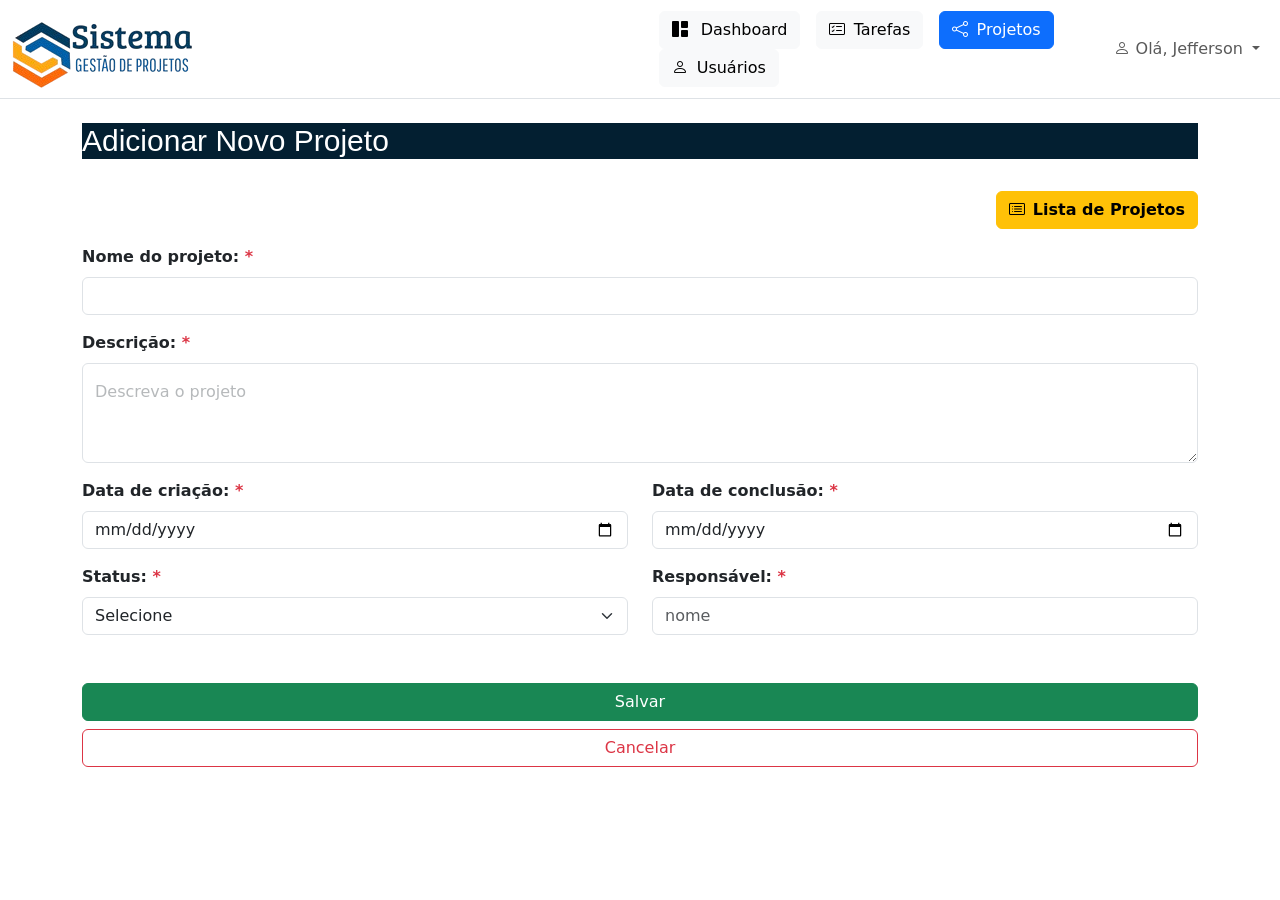
<file: projeto.html>
<!DOCTYPE html>
<html lang="pt-BR">

<head>
    <meta charset="UTF-8">
    <meta name="viewport" content="width=device-width, initial-scale=1.0">
    <!-- Bootstrap 5.3.3 CSS (Apenas um link necessário) -->
    <link href="https://cdn.jsdelivr.net/npm/bootstrap@5.3.3/dist/css/bootstrap.min.css" rel="stylesheet">
    <!-- Bootstrap Icons -->
    <link rel="stylesheet" href="https://cdn.jsdelivr.net/npm/bootstrap-icons@1.8.1/font/bootstrap-icons.css">
    <link rel="stylesheet" href="css/jeff.css">
        <link rel="stylesheet" href="jeff.css">
    <title>Projetos</title>
</head>

<body> <!-- Removido container-fluid daqui -->

    <nav class="navbar navbar-expand-lg navbar-light bg-white border-bottom">
        <div class="container-fluid">
            <!-- Logo -->
            <div class="login-box logo_2">
                <a href="#"><img src="img/logo_2.png" alt="Logo"></a>
            </div>

            <!-- Toggler (Hambúrguer) -->
            <button class="navbar-toggler" type="button" data-bs-toggle="collapse" data-bs-target="#navbarNav">
                <span class="navbar-toggler-icon"></span>
            </button>

            <!-- Elementos que entram no colapso -->
            <div class="collapse navbar-collapse ajusteBotaoMenu" id="navbarNav">
                <div class="me-auto ms-lg-3">
                    <button type="button" class="btn btn-light botaoMenu" onclick="window.location.href='index.html'">
                        <i class="bi bi-grid-1x2-fill me-2"></i> Dashboard
                    </button>
                    <button type="button" class="btn btn-light botaoMenu" onclick="window.location.href='tarefa.html'">
                        <i class="bi bi-card-checklist me-1"></i> Tarefas
                    </button>
                    <button type="button" class="btn btn-primary botaoMenu"
                        onclick="window.location.href='projeto.html'">
                        <i class="bi bi-share me-1"></i> Projetos
                    </button>
                    <button type="button" class="btn btn-light botaoMenu" onclick="window.location.href='usuario.html'">
                        <i class="bi bi-person me-1"></i> Usuários
                    </button>
                </div>

                <!-- Perfil do Usuário -->
                <ul class="navbar-nav">
                    <li class="nav-item dropdown">
                        <a class="nav-link dropdown-toggle" href="#" id="navbarDropdown" role="button"
                            data-bs-toggle="dropdown" aria-expanded="false">
                            <i class="bi bi-person jeff"></i> Olá, Jefferson
                        </a>
                        <ul class="dropdown-menu dropdown-menu-end" aria-labelledby="navbarDropdown">
                            <li><a class="dropdown-item" href="#">Perfil</a></li>
                            <li><a class="dropdown-item" href="#">Configurações</a></li>
                            <li>
                                <hr class="dropdown-divider">
                            </li>
                            <li><a class="dropdown-item" href="#">Sair</a></li>
                        </ul>
                    </li>
                </ul>
            </div>
        </div>
    </nav>

    <div class="container mt-4">
        <h1>Adicionar Novo Projeto</h1><br>
        <form action="">
            <div class="text-end mb-3">
                <button type="button" class="btn btn-warning negrito" data-bs-toggle="modal"
                    data-bs-target="#modalProjeto">
                    <i class="bi bi-card-list me-2"></i>Lista de Projetos
                </button>
            </div>

            <div class="mb-3">
                <label for="nomeProjeto" class="form-label">Nome do projeto: <span class="text-danger">*</span></label>
                <input type="text" class="form-control" id="nomeProjeto">
            </div>

            <div class="mb-3">
                <label class="form-label">Descrição: <span class="text-danger">*</span></label>
                <div class="form-floating">
                    <textarea class="form-control" placeholder="Descreva o projeto" id="floatingTextarea"
                        style="height: 100px"></textarea>
                    <label class="DescricaoPlaceholder" for="floatingTextarea">Descreva o projeto</label>
                </div>
            </div>

            <div class="row">
                <div class="col-md-6 mb-3">
                    <label class="form-label">Data de criação: <span class="text-danger">*</span></label>
                    <input type="date" class="form-control" id="dataCriacao">
                </div>
                <div class="col-md-6 mb-3">
                    <label class="form-label">Data de conclusão: <span class="text-danger">*</span></label>
                    <input type="date" class="form-control" id="dataConclusao">
                </div>
            </div>

            <div class="row">
                <div class="col-md-6 mb-3">
                    <label class="form-label">Status: <span class="text-danger">*</span></label>
                    <select class="form-select" id="status">
                        <option selected>Selecione</option>
                        <option value="PENDENTE">Pendente</option>
                        <option value="EM ANDAMENTO">Em execução</option>
                        <option value="CONCLUIDO">Concluído</option>
                        <option value="ENTREGUE">Entregue</option>
                    </select>
                </div>
                <div class="col-md-6 mb-3">
                    <label class="form-label">Responsável: <span class="text-danger">*</span></label>
                    <input type="text" class="form-control" id="responsavelProjeto" placeholder="nome">
                </div>
            </div>

            <div class="d-grid gap-2 mt-4">
                <div id="liveAlertPlaceholder"></div>
                <button type="button" class="btn btn-success" id="liveAlertBtn">Salvar</button>
                <button type="reset" class="btn btn-outline-danger">Cancelar</button>
            </div>
        </form>
    </div>

    <!-- Estrutura do Modal -->
    <div class="modal fade" id="modalProjeto" tabindex="-1" aria-labelledby="modalProjeto" aria-hidden="true">
        <div class="modal-dialog modal-xl">
            <div class="modal-content">
                <div class="modal-header">
                    <h5 class="modal-title">Lista de Projetos Cadastrados</h5>
                    <button type="button" class="btn-close" data-bs-close="modal" aria-label="Close"></button>
                </div>
                <div class="modal-body">
                    <div class="table-responsive">
                        <table class="table table-hover align-middle">
                            <thead class="table-light">
                                <tr>
                                    <th>Nome do projeto</th>
                                    <th>Descrição</th>
                                    <th>Criação</th>
                                    <th>Conclusão</th>
                                    <th>Status</th>
                                    <th>Responsável</th>
                                </tr>
                            </thead>
                            <tbody>
                                <tr>
                                    <td>E-commerce Alpha</td>
                                    <td>Desenvolvimento de loja virtual.</td>
                                    <td>01/02/2024</td>
                                    <td>15/03/2024</td>
                                    <td><span class="badge bg-success">Concluído</span></td>
                                    <td>Carlos Oliveira</td>
                                </tr>

                                <tr>
                                    <td>App Mobile Saúde</td>
                                    <td>Criação de interface para agendamento de consultas.</td>
                                    <td>10/04/2024</td>
                                    <td>-</td>
                                    <td><span class="badge bg-warning text-dark">Em Andamento</span></td>
                                    <td>Ana Costa</td>
                                </tr>

                                <tr>
                                    <td>Migração de Banco de Dados</td>
                                    <td>Transferência de dados do servidor antigo para a nuvem.</td>
                                    <td>20/03/2024</td>
                                    <td>30/04/2024</td>
                                    <td><span class="badge bg-danger">Atrasado</span></td>
                                    <td>Ricardo Souza</td>
                                </tr>
                            </tbody>
                        </table>
                    </div>
                </div>
                <div class="modal-footer">
                    <button type="button" class="btn btn-secondary" data-bs-dismiss="modal">Fechar</button>
                </div>
            </div>
        </div>
    </div>

    <!-- Scripts (Apenas uma vez) -->
    <script src="https://cdn.jsdelivr.net/npm/bootstrap@5.3.3/dist/js/bootstrap.bundle.min.js"></script>
    <script src="js/alertProjeto.js"></script>
</body>

</html>
</file>
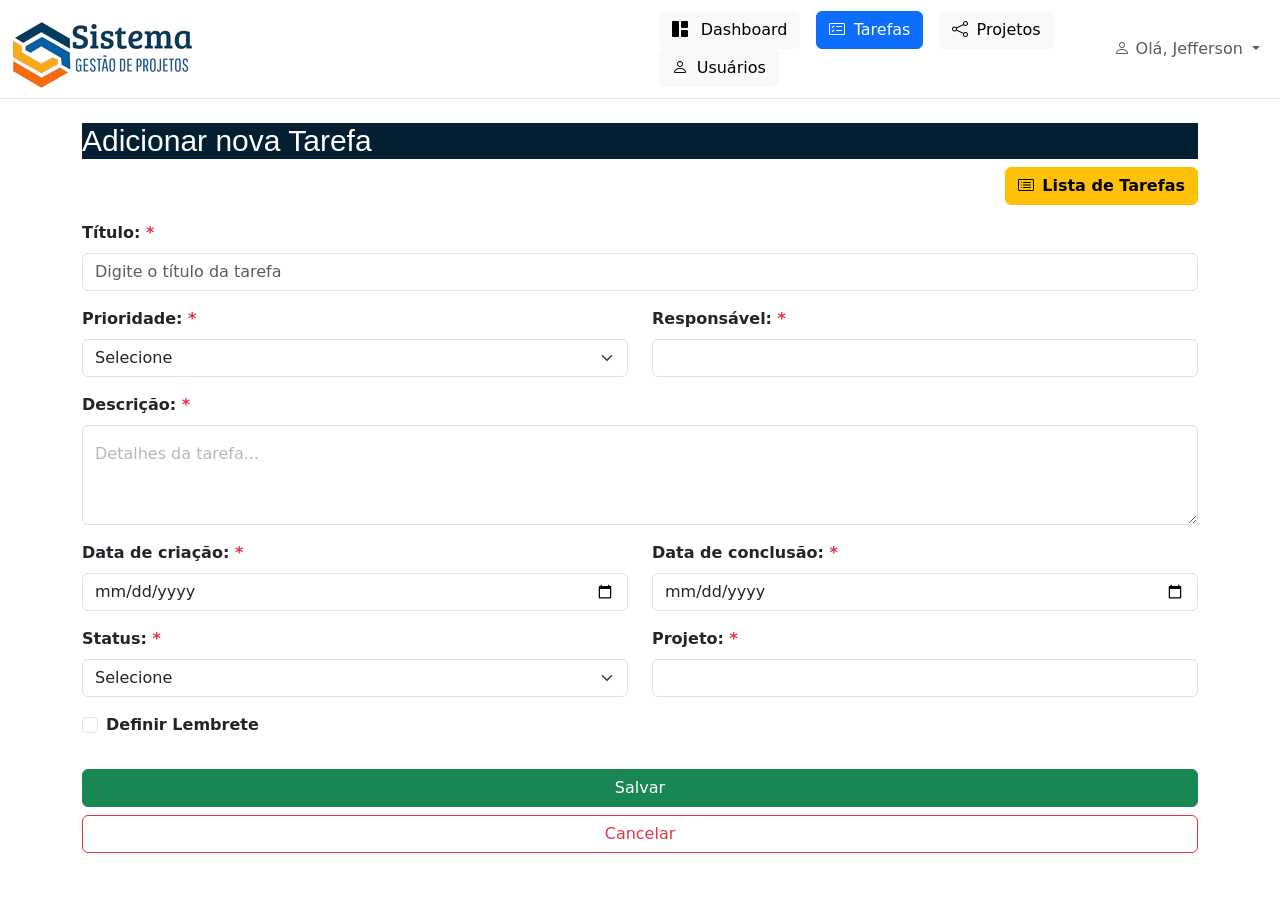
<file: tarefa.html>
<!DOCTYPE html>
<html lang="pt-BR">

<head>
    <meta charset="UTF-8">
    <meta name="viewport" content="width=device-width, initial-scale=1.0">
    <!-- Bootstrap 5.3.3 CSS (Apenas uma chamada) -->
    <link href="https://cdn.jsdelivr.net/npm/bootstrap@5.3.3/dist/css/bootstrap.min.css" rel="stylesheet">
    <!-- Bootstrap Icons -->
    <link rel="stylesheet" href="https://cdn.jsdelivr.net/npm/bootstrap-icons@1.8.1/font/bootstrap-icons.css">
    <link rel="stylesheet" href="css/jeff.css">
        <link rel="stylesheet" href="jeff.css">
    <title>Tarefas</title>
</head>

<body>

    <nav class="navbar navbar-expand-lg navbar-light bg-white border-bottom">
        <div class="container-fluid">
            <!-- Logo -->
            <div class="login-box logo_2">
                <a href="#"><img src="img/logo_2.png" alt="Logo"></a>
            </div>

            <!-- Toggler (Hambúrguer) -->
            <button class="navbar-toggler" type="button" data-bs-toggle="collapse" data-bs-target="#navbarNav">
                <span class="navbar-toggler-icon"></span>
            </button>

            <!-- Elementos da Navegação -->
            <div class="collapse navbar-collapse ajusteBotaoMenu" id="navbarNav">
                <div class="me-auto ms-lg-3">
                    <button type="button" class="btn btn-light botaoMenu" onclick="window.location.href='index.html'">
                        <i class="bi bi-grid-1x2-fill me-2"></i> Dashboard
                    </button>
                    <button type="button" class="btn btn-primary botaoMenu"
                        onclick="window.location.href='tarefa.html'">
                        <i class="bi bi-card-checklist me-1"></i> Tarefas
                    </button>
                    <button type="button" class="btn btn-light botaoMenu" onclick="window.location.href='projeto.html'">
                        <i class="bi bi-share me-1"></i> Projetos
                    </button>
                    <button type="button" class="btn btn-light botaoMenu" onclick="window.location.href='usuario.html'">
                        <i class="bi bi-person me-1"></i> Usuários
                    </button>
                </div>

                <!-- Perfil -->
                <ul class="navbar-nav">
                    <li class="nav-item dropdown">
                        <a class="nav-link dropdown-toggle" href="#" id="navbarDropdown" role="button"
                            data-bs-toggle="dropdown" aria-expanded="false">
                            <i class="bi bi-person jeff"></i> Olá, Jefferson
                        </a>
                        <ul class="dropdown-menu dropdown-menu-end" aria-labelledby="navbarDropdown">
                            <li><a class="dropdown-item" href="#">Perfil</a></li>
                            <li><a class="dropdown-item" href="#">Configurações</a></li>
                            <li>
                                <hr class="dropdown-divider">
                            </li>
                            <li><a class="dropdown-item" href="#">Sair</a></li>
                        </ul>
                    </li>
                </ul>
            </div>
        </div>
    </nav>

    <div class="container mt-4">
        <h1>Adicionar nova Tarefa</h1>
        <form>
            <div class="text-end mb-3">
                <button type="button" class="btn btn-warning negrito" data-bs-toggle="modal"
                    data-bs-target="#modalTarefas">
                    <i class="bi bi-card-list me-2"></i>Lista de Tarefas
                </button>
            </div>

            <div class="mb-3">
                <label class="form-label">Título: <span class="text-danger">*</span></label>
                <input type="text" class="form-control" id="tituloTarefa" placeholder="Digite o título da tarefa">
            </div>

            <div class="row mb-3">
                <div class="col-md-6">
                    <label class="form-label">Prioridade: <span class="text-danger">*</span></label>
                    <select class="form-select" id="prioridade">
                        <option selected>Selecione</option>
                        <option value="ALTA">Alta</option>
                        <option value="MEDIA">Média</option>
                        <option value="BAIXA">Baixa</option>
                    </select>
                </div>
                <div class="col-md-6">
                    <label class="form-label">Responsável: <span class="text-danger">*</span></label>
                    <input type="text" class="form-control" id="responsavel">
                </div>
            </div>

            <div class="mb-3">
                <label class="form-label">Descrição: <span class="text-danger">*</span></label>
                <div class="form-floating">
                    <textarea class="form-control" placeholder="Descreva a tarefa" id="floatingTextarea"
                        style="height: 100px"></textarea>
                    <label class="DescricaoPlaceholder" for="floatingTextarea">Detalhes da tarefa...</label>
                </div>
            </div>

            <div class="row mb-3">
                <div class="col-md-6">
                    <label class="form-label">Data de criação: <span class="text-danger">*</span></label>
                    <input type="date" class="form-control" id="dataCriacao">
                </div>
                <div class="col-md-6">
                    <label class="form-label">Data de conclusão: <span class="text-danger">*</span></label>
                    <input type="date" class="form-control" id="dataConclusao">
                </div>
            </div>

            <div class="row mb-3">
                <div class="col-md-6">
                    <label class="form-label">Status: <span class="text-danger">*</span></label>
                    <select class="form-select" id="status">
                        <option selected>Selecione</option>
                        <option value="PENDENTE">Pendente</option>
                        <option value="EM ANDAMENTO">Em execução</option>
                        <option value="CONCLUIDO">Concluído</option>
                    </select>
                </div>
                <div class="col-md-6">
                    <label class="form-label">Projeto: <span class="text-danger">*</span></label>
                    <input type="text" class="form-control" id="projeto">
                </div>
            </div>

            <div class="form-check mb-4">
                <input class="form-check-input" type="checkbox" id="checkDefault">
                <label class="form-check-label fw-bold" for="checkDefault">
                    Definir Lembrete
                </label>
            </div>

            <div class="d-grid gap-2">
                <div id="liveAlertPlaceholder"></div>
                <button type="button" class="btn btn-success" id="liveAlertBtn">Salvar</button>
                <button type="reset" class="btn btn-outline-danger">Cancelar</button>
            </div>
        </form>
    </div>

    <!-- Estrutura do Modal Tarefas -->
    <div class="modal fade" id="modalTarefas" tabindex="-1" aria-labelledby="modalTarefaLabel" aria-hidden="true">
        <div class="modal-dialog modal-xl">
            <div class="modal-content">
                <div class="modal-header">
                    <h5 class="modal-title">Lista de Tarefas Cadastradas</h5>
                    <button type="button" class="btn-close" data-bs-close="modal" aria-label="Close"></button>
                </div>
                <div class="modal-body">
                    <div class="table-responsive">
                        <table class="table table-hover align-middle">
                            <thead class="table-light">
                                <tr>
                                    <th>Título</th>
                                    <th>Prioridade</th>
                                    <th>Responsável</th>
                                    <th>Descrição</th>
                                    <th>Data Criação</th>
                                    <th>Data conclusão</th>
                                    <th>Status</th>
                                    <th>Projeto</th>
                                </tr>
                            </thead>
                            <tbody>
                                <tr>
                                    <td>Corrigir bug no login</td>
                                    <td><span class="badge bg-danger">Alta</span></td>
                                    <td>Ana Souza</td>
                                    <td>Revisão jurídica dos novos termos de privacidade 2024.</td>

                                    <td>10/05/2024</td>
                                    <td>08/06/2024</td>
                                    <td><span class="badge border border-warning text-warning">Em Andamento</span></td>
                                    <td>Portal do Cliente</td>
                                </tr>
                                <tr>
                                    <td>Atualizar termos de uso</td>
                                    <td><span class="badge bg-primary">Média</span></td>
                                    <td>Roberto Lima</td>
                                    <td>Revisão jurídica dos novos termos de privacidade 2024.</td>
                                    <td>01/05/2024</td>
                                    <td>08/10/2024</td>
                                    <td><span class="badge bg-success">Concluído</span></td>
                                    <td>Compliance</td>
                                </tr>

                                <!-- Exemplo 3: Tarefa Planejada -->
                                <tr>
                                    <td>Pesquisa de satisfação</td>
                                    <td><span class="badge bg-secondary">Baixa</span></td>
                                    <td>Juliana Costa</td>
                                    <td>Criar formulário para feedback da nova funcionalidade.</td>
                                    <td>12/05/2024</td>
                                    <td>-</td>
                                    <td><span class="badge bg-info text-dark">Aguardando</span></td>
                                    <td>Marketing</td>
                                </tr>

                            </tbody>
                        </table>
                    </div>
                </div>
                <div class="modal-footer">
                    <button type="button" class="btn btn-secondary" data-bs-dismiss="modal">Fechar</button>
                </div>
            </div>
        </div>
    </div>

    <!-- Scripts Organizados -->
    <script src="https://cdn.jsdelivr.net/npm/bootstrap@5.3.3/dist/js/bootstrap.bundle.min.js"></script>
    <script src="js/alertTarefa.js"></script>
</body>

</html>
</file>
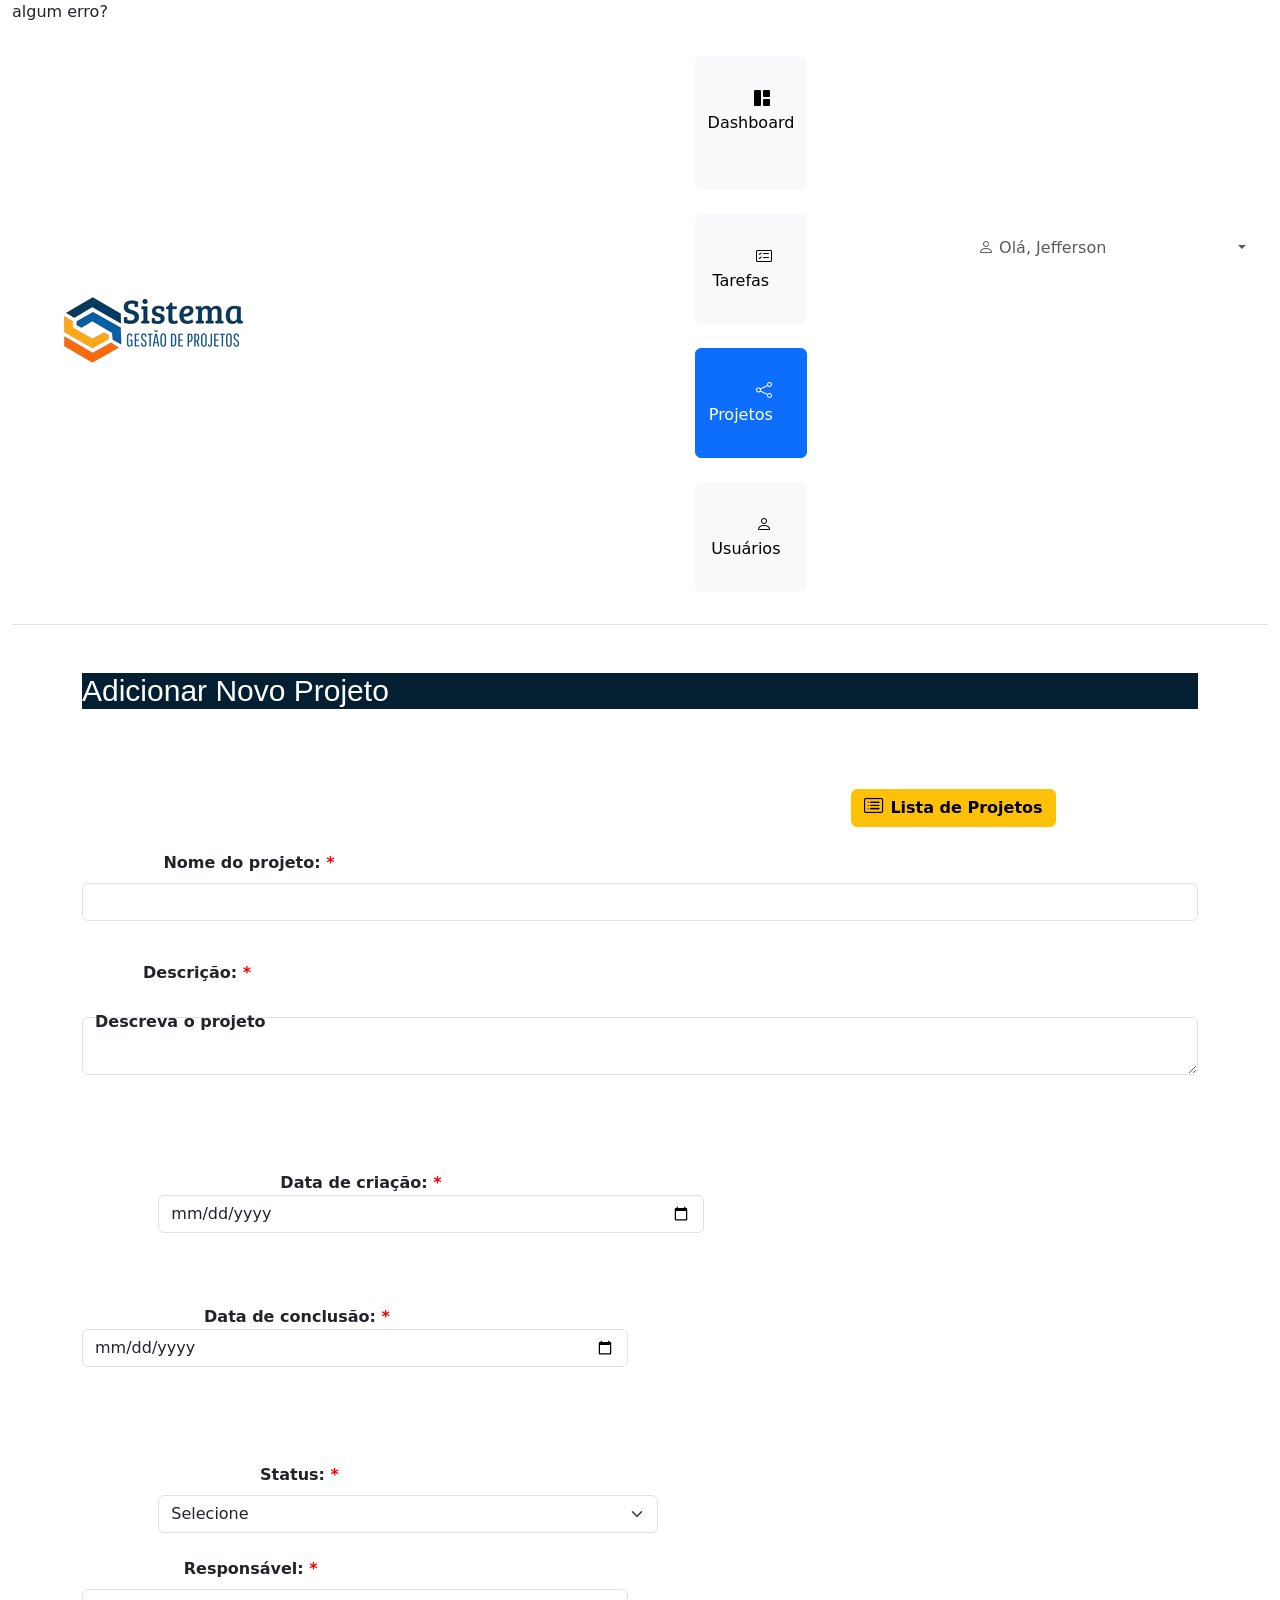
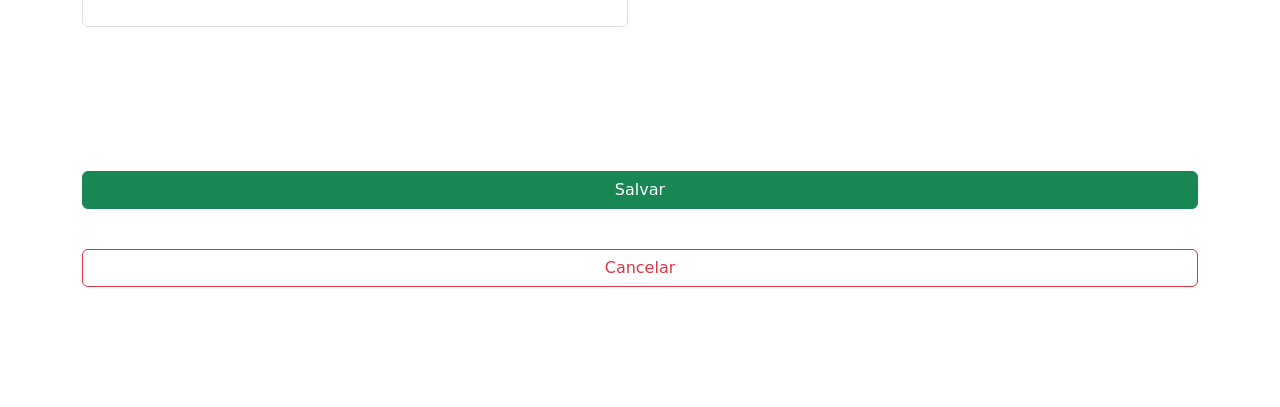
<file: temp.html>
algum erro?

<!DOCTYPE html>
<html lang="pt-BR">

<head>
    <meta charset="UTF-8">
    <meta name="viewport" content="width=device-width, initial-scale=1.0">
    <link href="https://cdn.jsdelivr.net/npm/bootstrap@5.3.8/dist/css/bootstrap.min.css" rel="stylesheet"
        integrity="sha384-sRIl4kxILFvY47J16cr9ZwB07vP4J8+LH7qKQnuqkuIAvNWLzeN8tE5YBujZqJLB" crossorigin="anonymous">
    <link rel="stylesheet" href="https://cdn.jsdelivr.net/npm/bootstrap-icons@1.8.1/font/bootstrap-icons.css">
    <link href="https://cdn.jsdelivr.net/npm/bootstrap@5.3.3/dist/css/bootstrap.min.css" rel="stylesheet">
    <link rel="stylesheet" href="css/jeff.css">
    <title>Projetos</title>
</head>

<body class=" container-fluid">

    <!-- <div class="container">
        <div>
            <ul class="nav">
                <li class="nav-item">
                    <a class="nav-link active" aria-current="page" href="#">Dashboard</a>
                </li>
                <li class="nav-item">
                    <a class="nav-link" href="#">Tarefas</a>
                </li>
                <li class="nav-item">
                    <a class="nav-link" href="#">Projetos</a>
                </li>
                <li class="nav-item">
                    <a class="nav-link" href="" aria-disabled="true">Usuarios</a>

                </li>
            </ul>
        </div>
    </div> -->


    <nav class="navbar navbar-expand-lg navbar-light bg-white border-bottom">
        <div class="container-fluid">
            
            <!-- Logo -->
            <div class="login-box logo_2">
                <a href="#"><img src="img/logo_2.png" alt="Logo"></a>
            </div>

            <!-- Toggler (Hambúrguer) -->
            <button class="navbar-toggler" type="button" data-bs-toggle="collapse" data-bs-target="#navbarNav">
                <span class="navbar-toggler-icon"></span>
            </button>

            <!-- Elementos que entram no colapso -->
            <div class="collapse navbar-collapse ajusteBotaoMenu" id="navbarNav">
                
                <!-- Botões de Navegação -->
                <div class=" me-auto ms-lg-3">
                    <button type="button" class="btn btn-light botaoMenu" onclick="window.location.href='index.html'">
                        <i class="bi bi-grid-1x2-fill me-2"></i> Dashboard
                    </button>

                    <button type="button" class="btn btn-light botaoMenu" onclick="window.location.href='tarefa.html'">
                        <i class="bi bi-card-checklist me-1"></i> Tarefas
                    </button>

                    <button type="button" class="btn btn-primary botaoMenu" onclick="window.location.href='projeto.html'">
                        <i class="bi bi-share me-1"></i> Projetos
                    </button>

                    <button type="button" class="btn btn-light botaoMenu" onclick="window.location.href='usuario.html'">
                        <i class="bi bi-person me-1"></i> Usuários
                    </button>
                </div>

                <!-- Perfil do Usuário -->
                <ul class="navbar-nav">
                    <li class="nav-item dropdown">
                        <a class="nav-link dropdown-toggle" href="#" id="navbarDropdown" role="button" data-bs-toggle="dropdown" aria-expanded="false">
                            <i class="bi bi-person jeff"></i> Olá, Jefferson
                        </a>
                        <ul class="dropdown-menu dropdown-menu-end" aria-labelledby="navbarDropdown">
                            <li><a class="dropdown-item" href="#">Perfil</a></li>
                            <li><a class="dropdown-item" href="#">Configurações</a></li>
                            <li><hr class="dropdown-divider"></li>
                            <li><a class="dropdown-item" href="#">Sair</a></li>
                        </ul>
                    </li>
                </ul>
            </div> <!-- Fim do navbar-collapse -->

        </div>
    </nav>

    <div class="container">

        <h1>Adicionar Novo Projeto</h1><br>
        <form action="">
            <div class="text-end">
                <button type="button" class="btn btn-warning negrito" data-bs-toggle="modal"
                    data-bs-target="#modalProjeto"><i class="bi bi-card-list" style="margin-right: 7px; font-size: 1.2rem;"></i>Lista de Projetos</button>
                <!-- <button type="button" class="btn btn-dark">Lista de Projetos</button> -->
            </div>

            <div class="mb-3">
                <label for="exampleInputEmail1" class="form-label">Nome do projeto: <span
                        class="obrigatorio">*</span></label>
                <input type="text" class="form-control" id="nomeProjeto" aria-describedby="emailHelp">

            </div>
            <label class="form-label">Descrição: <span class="obrigatorio">*</span></label>

            <div class="form-floating">
                <textarea class="form-control" placeholder="Leave a comment here" id="floatingTextarea"></textarea>
                <label for="floatingTextarea">Descreva o projeto</label>
            </div><br>
            <div class="row">
                <div class="col-md-6">
                    <div class="form-group">
                        <label>Data de criação: <span class="obrigatorio">*</span></label>
                        <input type="date" class="form-control" id="dataCriacao">
                    </div>
                </div>

                <div class="col-md-6">
                    <div class="form-group">
                        <label>Data de conclusão: <span class="obrigatorio">*</span></label>
                        <input type="date" class="form-control" id="dataConclusao">
                    </div>
                </div>
            </div><br>

            <div class="row ">
                <div class="col-md-6 ">
                    <label class="form-label">Status: <span class="obrigatorio">*</span></label>
                    <select class="form-select prioridadetarefa prioridadetarefa" id="status">
                        <option selected>Selecione</option>
                        <option value="PENDENTE">Pendente</option>
                        <option value="EM ANDAMENTO">Em execução</option>
                        <option value="CONCLUIDO">Concluído</option>
                        <option value="ENTREGUE">Entregue</option>
                    </select>
                </div>

                <div class="col-md-6">
                    <label class="form-label">Responsável: <span class="obrigatorio"
                            name="responsavelProjeto">*</span></label>
                    <input type="text" class="form-control" id="responsavelProjeto">
                </div>
            </div><br>

            <div class="d-grid gap-2">
                <div id="liveAlertPlaceholder"></div>
                <button type="button" class="btn btn-success" id="liveAlertBtn">Salvar</button>

                <button type="reset" class="btn btn-outline-danger" id="cancelar">Cancelar</button>
            </div>

        </form>


    </div>

    <!-- Estrutura do Modal -->
    <div class="modal fade" id="modalProjeto" tabindex="-1" aria-labelledby="modalProjeto" aria-hidden="true">
        <!-- <div class="modal-dialog modal-lg"> -->
        <div class="modal-dialog modal-xl"> <!-- modal-lg para mais espaço -->
            <div class="modal-content">
                <div class="modal-header">
                    <h5 class="modal-title" id="modalTabelaLabel">Dados dos Usuários</h5>
                    <button type="button" class="btn-close" data-bs-close="modal" aria-label="Close"></button>
                </div>
                <div class="modal-body">

                    <!-- Container responsivo para a tabela -->
                    <div class="table-responsive">
                        <table class="table table-hover align-middle">
                            <thead class="table-light">
                                <tr>
                                    <th>Nome do projeto</th>
                                    <th>Descrição</th>
                                    <th>Data de Criação</th>
                                    <th>Data de Conslusão</th>
                                    <th>Status</th>
                                    <th>Responsável</th>
                                </tr>
                            </thead>
                            <tbody>
                                <!-- Exemplo 1: Projeto Concluído -->
                                <tr>
                                    <td>E-commerce Alpha</td>
                                    <td>Desenvolvimento de loja virtual para eletrônicos.</td>
                                    <td>01/02/2024</td>
                                    <td>15/03/2024</td>
                                    <td><span class="badge bg-success">Concluído</span></td>
                                    <td>Carlos Oliveira</td>
                                </tr>

                                <!-- Exemplo 2: Projeto Em Andamento -->
                                <tr>
                                    <td>App Mobile Saúde</td>
                                    <td>Criação de interface para agendamento de consultas.</td>
                                    <td>10/04/2024</td>
                                    <td>-</td>
                                    <td><span class="badge bg-warning text-dark">Em Andamento</span></td>
                                    <td>Ana Costa</td>
                                </tr>

                                <!-- Exemplo 3: Projeto Atrasado/Pendente -->
                                <tr>
                                    <td>Migração de Banco de Dados</td>
                                    <td>Transferência de dados do servidor antigo para a nuvem.</td>
                                    <td>20/03/2024</td>
                                    <td>30/04/2024</td>
                                    <td><span class="badge bg-danger">Atrasado</span></td>
                                    <td>Ricardo Souza</td>
                                </tr>
                            </tbody>
                        </table>
                    </div>

                </div>
                <div class="modal-footer">
                    <button type="button" class="btn btn-secondary" data-bs-dismiss="modal">Fechar</button>
                </div>
            </div>
        </div>
    </div>

<!-- 1. Bootstrap Bundle JS (Contém o Popper.js necessário para dropdowns) -->
<script src="https://cdn.jsdelivr.net/npm/bootstrap@5.3.3/dist/js/bootstrap.bundle.min.js"></script>

<!-- 2. Seu script de alertas personalizado -->
<script src="js/alertProjeto.js"></script>

<!-- 3. CSS de Ícones (Idealmente deve ficar no <head>, mas funciona aqui também) -->
<link href="https://cdn.jsdelivr.net/npm/bootstrap-icons/font/bootstrap-icons.css" rel="stylesheet">



</body>

</html>
</file>
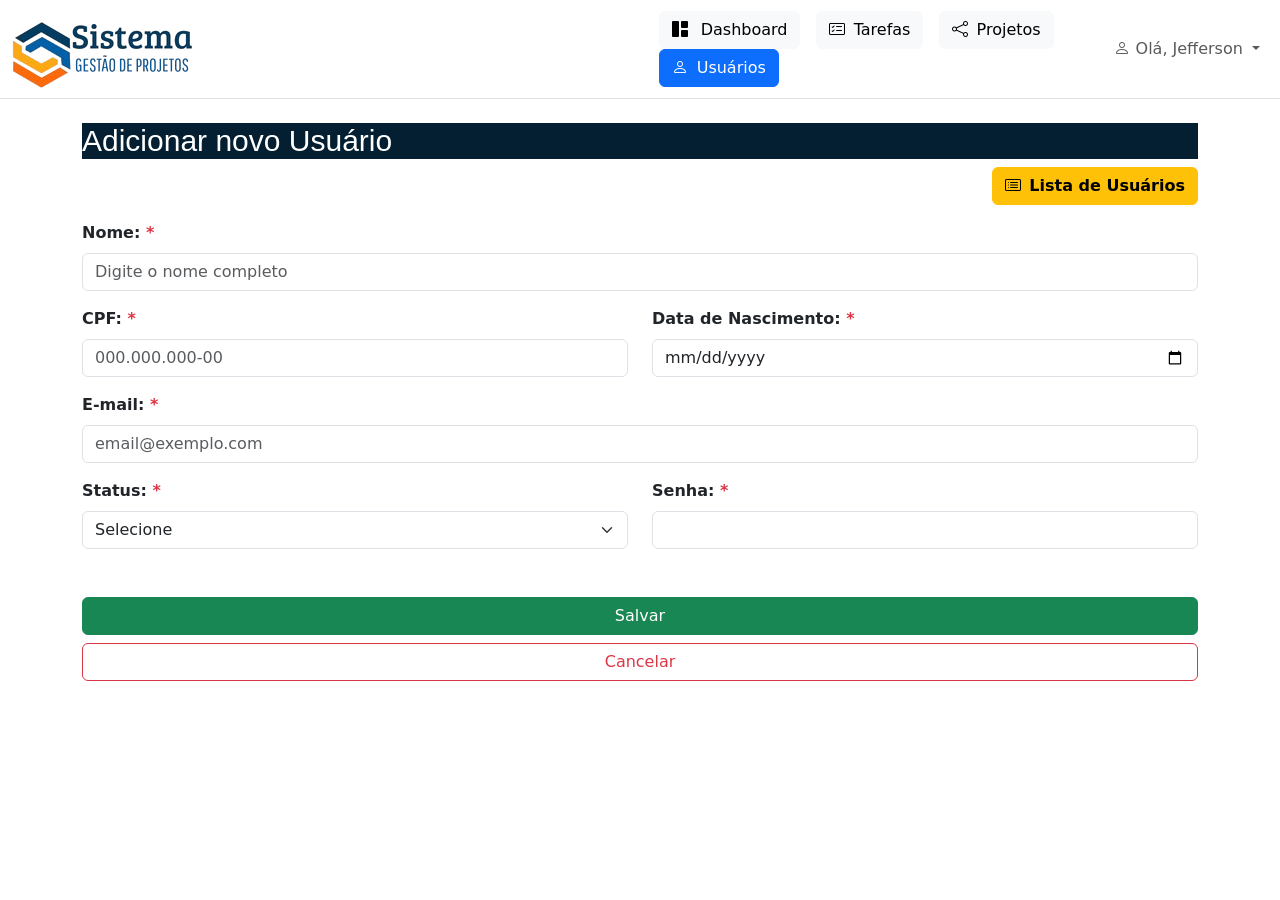
<file: usuario.html>
<!-- https://remarkable-kelpie-ebf018.netlify.app/usuarios -->
<!DOCTYPE html>
<html lang="pt-BR">

<head>
    <meta charset="UTF-8">
    <meta name="viewport" content="width=device-width, initial-scale=1.0">
    <!-- Bootstrap 5.3.3 CSS -->
    <link href="https://cdn.jsdelivr.net/npm/bootstrap@5.3.3/dist/css/bootstrap.min.css" rel="stylesheet">
    <!-- Bootstrap Icons -->
    <link rel="stylesheet" href="https://cdn.jsdelivr.net/npm/bootstrap-icons@1.8.1/font/bootstrap-icons.css">
    <link rel="stylesheet" href="css/jeff.css">
        <link rel="stylesheet" href="jeff.css">
    <title>Usuários</title>
</head>

<body>

    <nav class="navbar navbar-expand-lg navbar-light bg-white border-bottom">
        <div class="container-fluid">
            <!-- Logo -->
            <div class="login-box logo_2">
                <a href="#"><img src="img/logo_2.png" alt="Logo"></a>
            </div>

            <button class="navbar-toggler" type="button" data-bs-toggle="collapse" data-bs-target="#navbarNav">
                <span class="navbar-toggler-icon"></span>
            </button>

            <div class="collapse navbar-collapse ajusteBotaoMenu" id="navbarNav">
                <div class="me-auto ms-lg-3">
                    <button type="button" class="btn btn-light botaoMenu" onclick="window.location.href='index.html'">
                        <i class="bi bi-grid-1x2-fill me-2"></i> Dashboard
                    </button>
                    <button type="button" class="btn btn-light botaoMenu" onclick="window.location.href='tarefa.html'">
                        <i class="bi bi-card-checklist me-1"></i> Tarefas
                    </button>
                    <button type="button" class="btn btn-light botaoMenu" onclick="window.location.href='projeto.html'">
                        <i class="bi bi-share me-1"></i> Projetos
                    </button>
                    <button type="button" class="btn btn-primary botaoMenu"
                        onclick="window.location.href='usuario.html'">
                        <i class="bi bi-person me-1"></i> Usuários
                    </button>
                </div>

                <ul class="navbar-nav">
                    <li class="nav-item dropdown">
                        <a class="nav-link dropdown-toggle" href="#" id="navbarDropdown" role="button"
                            data-bs-toggle="dropdown" aria-expanded="false">
                            <i class="bi bi-person jeff"></i> Olá, Jefferson
                        </a>
                        <ul class="dropdown-menu dropdown-menu-end" aria-labelledby="navbarDropdown">
                            <li><a class="dropdown-item" href="#">Perfil</a></li>
                            <li><a class="dropdown-item" href="#">Configurações</a></li>
                            <li>
                                <hr class="dropdown-divider">
                            </li>
                            <li><a class="dropdown-item" href="#">Sair</a></li>
                        </ul>
                    </li>
                </ul>
            </div>
        </div>
    </nav>

    <div class="container mt-4">
        <h1>Adicionar novo Usuário</h1>

        <form>
            <div class="text-end mb-3">
                <button type="button" class="btn btn-warning negrito" data-bs-toggle="modal"
                    data-bs-target="#modalUsuarios">
                    <i class="bi bi-card-list me-2"></i>Lista de Usuários
                </button>
            </div>

            <div class="mb-3">
                <label for="nome" class="form-label">Nome: <span class="text-danger">*</span></label>
                <input type="text" class="form-control" id="nome" placeholder="Digite o nome completo">
            </div>

            <div class="row">
                <div class="col-md-6 mb-3">
                    <label for="cpf" class="form-label">CPF: <span class="text-danger">*</span></label>
                    <input type="text" class="form-control" id="cpf" placeholder="000.000.000-00">
                </div>
                <div class="col-md-6 mb-3">
                    <label for="data" class="form-label">Data de Nascimento: <span class="text-danger">*</span></label>
                    <input type="date" class="form-control" id="data">
                </div>
            </div>

            <div class="mb-3">
                <label for="email" class="form-label">E-mail: <span class="text-danger">*</span></label>
                <input type="email" class="form-control" id="email" placeholder="email@exemplo.com">
            </div>

            <div class="row">
                <div class="col-md-6 mb-3">
                    <label class="form-label">Status: <span class="text-danger">*</span></label>
                    <select class="form-select">
                        <option selected>Selecione</option>
                        <option value="ATIVO">Ativo</option>
                        <option value="INATIVO">Inativo</option>
                        <option value="BLOQUEADO">Bloqueado</option>
                    </select>
                </div>
                <div class="col-md-6 mb-3">
                    <label for="senha" class="form-label">Senha: <span class="text-danger">*</span></label>
                    <input type="password" class="form-control" id="senha">
                </div>
            </div>

            <div class="d-grid gap-2 mt-4">
                <div id="liveAlertPlaceholder"></div>
                <button type="button" class="btn btn-success" id="liveAlertBtn">Salvar</button>
                <button type="reset" class="btn btn-outline-danger">Cancelar</button>
            </div>
        </form>
    </div>

    <!-- Modal Lista de Usuários -->
    <div class="modal fade" id="modalUsuarios" tabindex="-1" aria-hidden="true">
        <div class="modal-dialog modal-lg">
            <div class="modal-content">
                <div class="modal-header">
                    <h5 class="modal-title">Dados dos Usuários</h5>
                    <button type="button" class="btn-close" data-bs-close="modal" aria-label="Close"></button>
                </div>
                <div class="modal-body">
                    <div class="table-responsive">
                        <table class="table table-hover align-middle">
                            <thead class="table-light">
                                <tr>
                                    <th>Nome</th>
                                    <th>CPF</th>
                                    <th>E-mail</th>
                                    <th>Data de Nasc.</th>
                                    <th>Status</th>
                                    <th>Senha</th>
                                </tr>
                            </thead>
                            <tbody>
                                <tr>
                                    <td>João Silva</td>
                                    <td>123.456.789-00</td>
                                    <td>joao@email.com</td>
                                    <td>15/05/1990</td>
                                    <td><span class="badge bg-success">Ativo</span></td>
                                    <td>*************</td>
                                </tr>
                                <tr>
                                    <td>Maria Oliveira</td>
                                    <td>987.654.321-11</td>
                                    <td>maria@email.com</td>
                                    <td>22/10/1985</td>
                                    <td><span class="badge bg-warning text-dark">Pendente</span></td>
                                    <td>*************</td>
                                </tr>
                                <tr>
                                    <td>Carlos Souza</td>
                                    <td>456.789.123-22</td>
                                    <td>carlos@email.com</td>
                                    <td>03/02/1995</td>
                                    <td><span class="badge bg-danger">Inativo</span></td>
                                    <td>**********</td>
                                </tr>
                            </tbody>
                        </table>
                    </div>
                </div>
                <div class="modal-footer">
                    <button type="button" class="btn btn-secondary" data-bs-dismiss="modal">Fechar</button>
                </div>
            </div>
        </div>
    </div>

    <!-- Scripts -->
    <script src="https://cdn.jsdelivr.net/npm/bootstrap@5.3.3/dist/js/bootstrap.bundle.min.js"></script>
    <script src="js/alertUsuario.js"></script>
</body>

</html>
</file>
<file: css/jeff.css>
h1{
   background-color:#031F31;
   color: white;
   font-family:  'Lucida Sans', 'Lucida Sans Regular', 'Lucida Grande', 'Lucida Sans Unicode', Geneva, Verdana, sans-serif;
   font-size: 30px 
}
.temp{
   background-color:#031F31;
   color: white;
   font-family:  'Lucida Sans', 'Lucida Sans Regular', 'Lucida Grande', 'Lucida Sans Unicode', Geneva, Verdana, sans-serif;
   font-size: 30px 
}

.fundo{
   background-color:  #031F31;
}

.obrigatorio{
   color: rgb(239, 5, 5);
   font-weight: bold;
}

label{
   font-weight: bold;
   
}
.DescricaoPlaceholder{

   font-weight: normal;
   color: rgb(182, 185, 187);
}

.prioridadetarefa{

   width: 500px;

}
.negrito{
      font-weight: bold;
}

.botaoMenu{

   margin-right: 10px;
}

.ajusteBotaoMenu{
   margin-left: 35%;

}
</file>
<file: jeff.css>
h1{
background-color:#031F31;
color:white;
font-family:'LucidaSans','LucidaSansRegular','LucidaGrande','LucidaSansUnicode',Geneva,Verdana,sans-serif;
font-size:30px
}
.temp{
background-color:#031F31;
color:white;
font-family:'LucidaSans','LucidaSansRegular','LucidaGrande','LucidaSansUnicode',Geneva,Verdana,sans-serif;
font-size:30px
}

.fundo{
background-color:#031F31;
}

.obrigatorio{
color:rgb(239,5,5);
font-weight:bold;
}

label{
font-weight:bold;

}
.DescricaoPlaceholder{

font-weight:normal;
color:rgb(182, 185, 187);
}

.prioridadetarefa{

width:500px;

}
.negrito{
font-weight:bold;
}

.botaoMenu{

margin-right:10px;
}

.ajusteBotaoMenu{
margin-left:35%;

}
</file>
